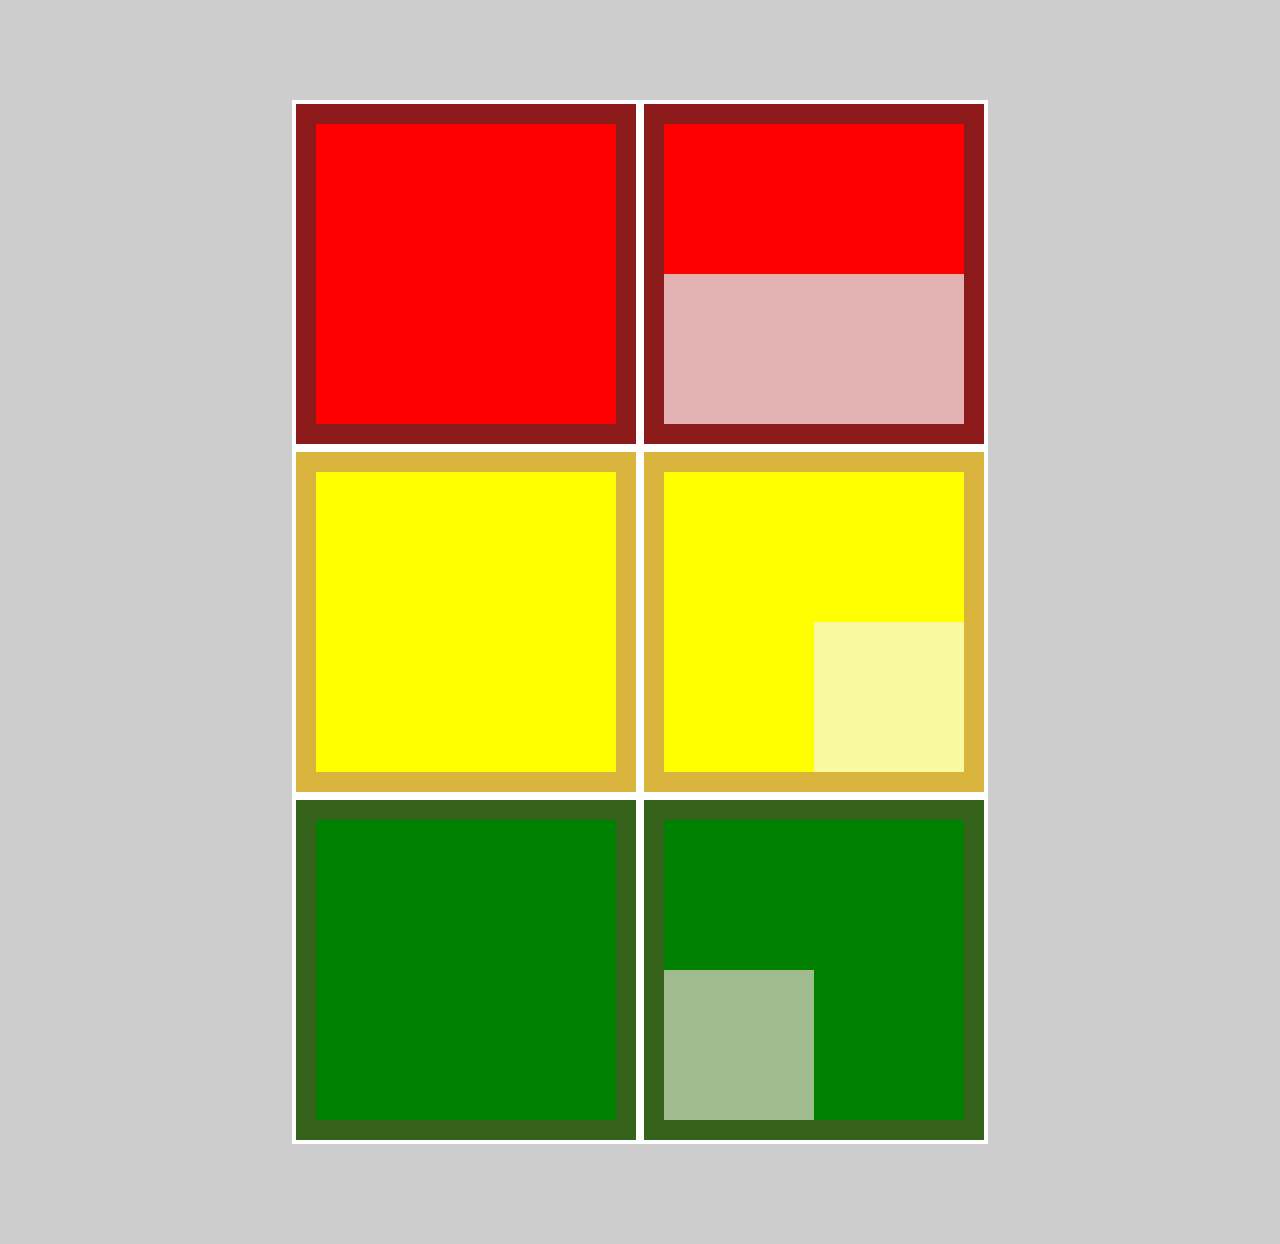
<file: 26sep_trafikljus1/index.html>
<!DOCTYPE html>
<html lang="en">
<head>
    <meta charset="UTF-8">
    <meta name="viewport" content="width=device-width, initial-scale=1.0">
    <title>Trafikljus</title>
    <link rel="stylesheet" href="style.css">
</head>
<body>

    <div class="container">
        <div class="red"></div>
        <div class="yellow"></div>
        <div class="green"></div>    
    </div> <!-- slut på container-div -->

    <div class="container">
        <div class="red">
            <div class="minired"></div>
        </div>
        <div class="yellow">
            <div class="miniyellow"></div>
        </div>
        <div class="green">
            <div class="minigreen"></div>
        </div>    
    </div> <!-- slut på container-div -->

</body>
</html>
</file>
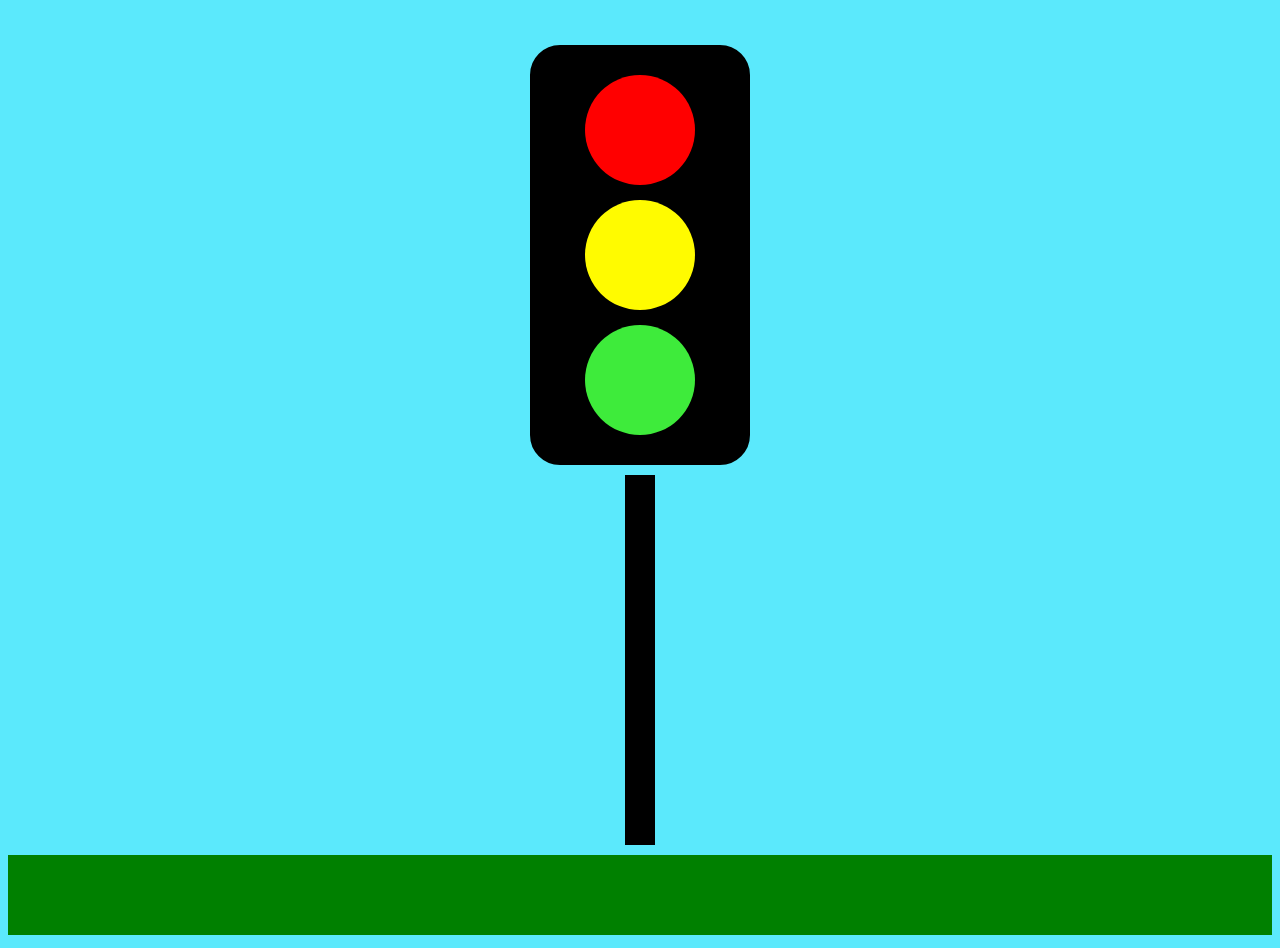
<file: 26sep_trafikljus2/index.html>
<!DOCTYPE html>
<html lang="en">
<head>
    <meta charset="UTF-8">
    <meta name="viewport" content="width=device-width, initial-scale=1.0">
    <title>Trafikljus</title>
    <link rel="stylesheet" href="style.css">
</head>
<body>

    <div class="container">
        <div class="blackbox"></div>
        <div class="red"></div>
        <div class="yellow"></div>
        <div class="green"></div>    
        
    </div> <!-- slut på container-div -->

    <div class="pole"></div>
    <div class="ground"></div>

</body>
</html>
</file>
<file: 26sep_trafikljus1/style.css>
* {
    margin: 0px;
    margin: 0px;
    align-items: center;

}

body {
    display: flex;
    align-items: center;
    background-color: rgb(206, 205, 205);
    justify-content: center;
    margin: 100px 0px;
}

.container {
    background-color: white;
    display: flex;
    flex-direction: column;
}

.red {
    background-color: red;
    border: 20px rgb(140, 26, 26) solid;
    margin: 4px;
    height: 300px;
    width: 300px;
}
.yellow {
    background-color: yellow;
    border: 20px #dab53e solid;
    margin: 4px;
    height: 300px;
    width: 300px;
}

.green {
    background-color: green;
    border: 20px #36631b solid;
    margin: 4px;
    height: 300px;
    width: 300px;
}

.minired {
    background-color: rgb(227, 177, 177);
    height: 50%;
    width: 100%;
    position: relative;
    top: 150px
}

.miniyellow {
    background-color: rgb(249, 249, 159);
    height: 50%;
    width: 50%;
    position: relative;
    left: 150px;
    top: 150px;
}

.minigreen {
    background-color: rgb(160, 187, 141);
    height: 50%;
    width: 50%;
    position: relative;
    top: 150px;
}
</file>
<file: 26sep_trafikljus2/style.css>
body {
    display: grid;
    height: 100vh;
   background-color: #5be9fc; 
   /* background-image: linear-gradient(#5be9fc, #FFFFFF); */
    place-items: center;
    margin-top: 40px;
}

.container {
    display: flex;
    position: relative;
    justify-content: center;
}

.blackbox {
    background-color: #000000;
    width: 200px;
    height: 400px;
    border: 10px solid black;
    border-radius: 30px;
    background: black;
    position: relative;
    display: flex;
}

.red, .yellow, .green {
    width: 90px;
    height: 90px;
    position: absolute;
    border: 10px solid transparent;
    border-radius: 50%;
    display: flex;
}
.red {
    top: 30px;
    background: red;
}
.red:hover {
    background-color: #cf34344d;
}

.yellow {
    top: 155px;
    background: rgb(255, 251, 0);
}
.yellow:hover {
    background-color: #f7ee6c4d;
}

.green {
    top: 280px;
    background: rgb(62, 235, 59);
}
.green:hover {
    background-color: #5cff544d;
}

.pole {
    width: 30px;
    height: 370px;
    display: flex;
    position: relative;
    justify-content: center;
    background-color: #000000;
}

.ground {
    background-color: green;
    display: flex;
    height: 80px;
    width: 100%;
}
</file>
